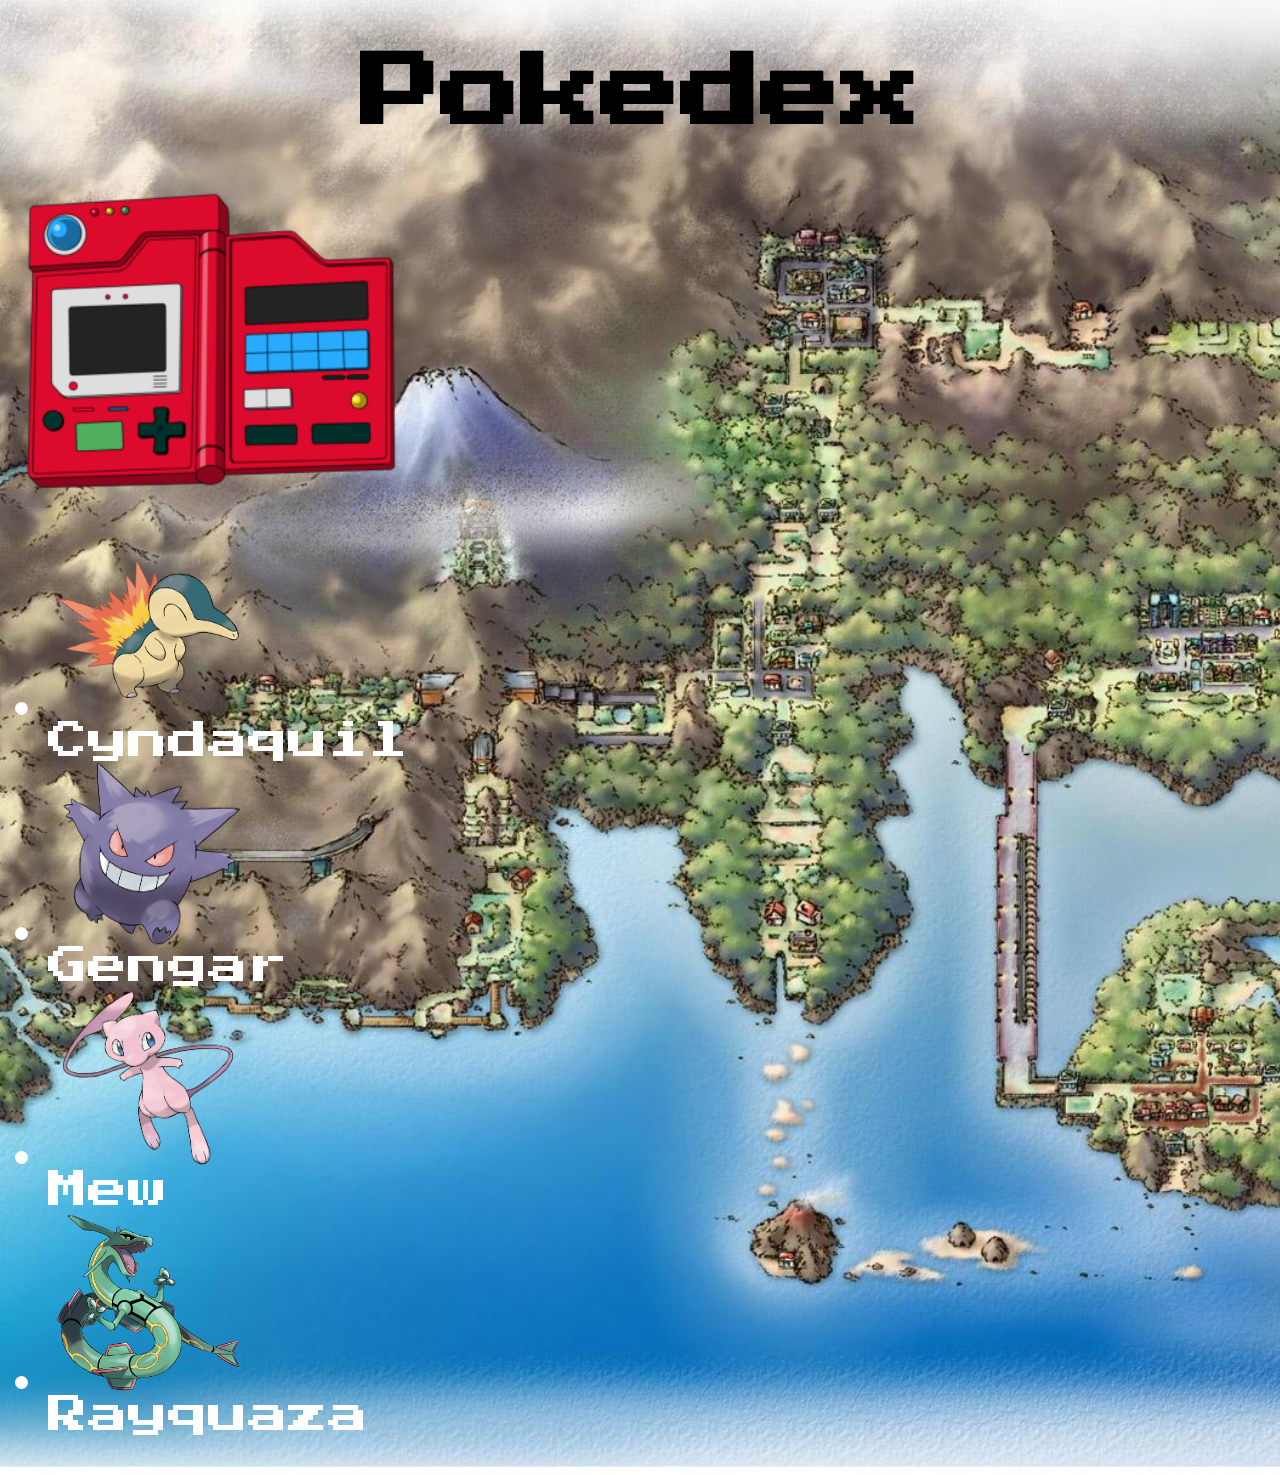
<file: index.html>
<!DOCTYPE html>
<html lang="en">
<head>
    <link rel="stylesheet" href="estilos/estilosIndex.css">
    <link href="https://fonts.googleapis.com/css2?family=Press+Start+2P&display=swap" rel="stylesheet">
    <meta charset="UTF-8">
    <meta name="viewport" content="width=device-width, initial-scale=1.0">
    <link rel="icon" href="imagenes/pokeball.png">
    <title>Pokedex Óscar</title>
</head>
<body>
    <h1>
        Pokedex
    </h1>
    <img src="imagenes/pokedex.png" alt="Pokedex" width="400">
   <ul>
        <li>
            <a href="pokemon/Cyndaquil/cindaquil.html">
                <img src="imagenes/cyndaquil.png" alt="Cyndaquil" width="200">
            </a>
            <div>Cyndaquil</div>
        </li>
        <li>
            <a href="pokemon/Gengar/gengar.html">
                <img src="imagenes/gengar.png" alt="Gengar" width="200">
            </a>
            <div>Gengar</div>
        </li>
        <li>
            <a href="pokemon/Mew/mew.html">
                <img src="imagenes/mew.png" alt="Mew" width="200">
            </a>
            <div>Mew</div>
        </li>
        <li>
            <a href="pokemon/Rayquaza/rayquaza.html">
                <img src="imagenes/rayquaza.png" alt="Rayquaza" width="200">
            </a>
            <div>Rayquaza</div>
        </li>
   </ul>
</body>
</html>
</file>
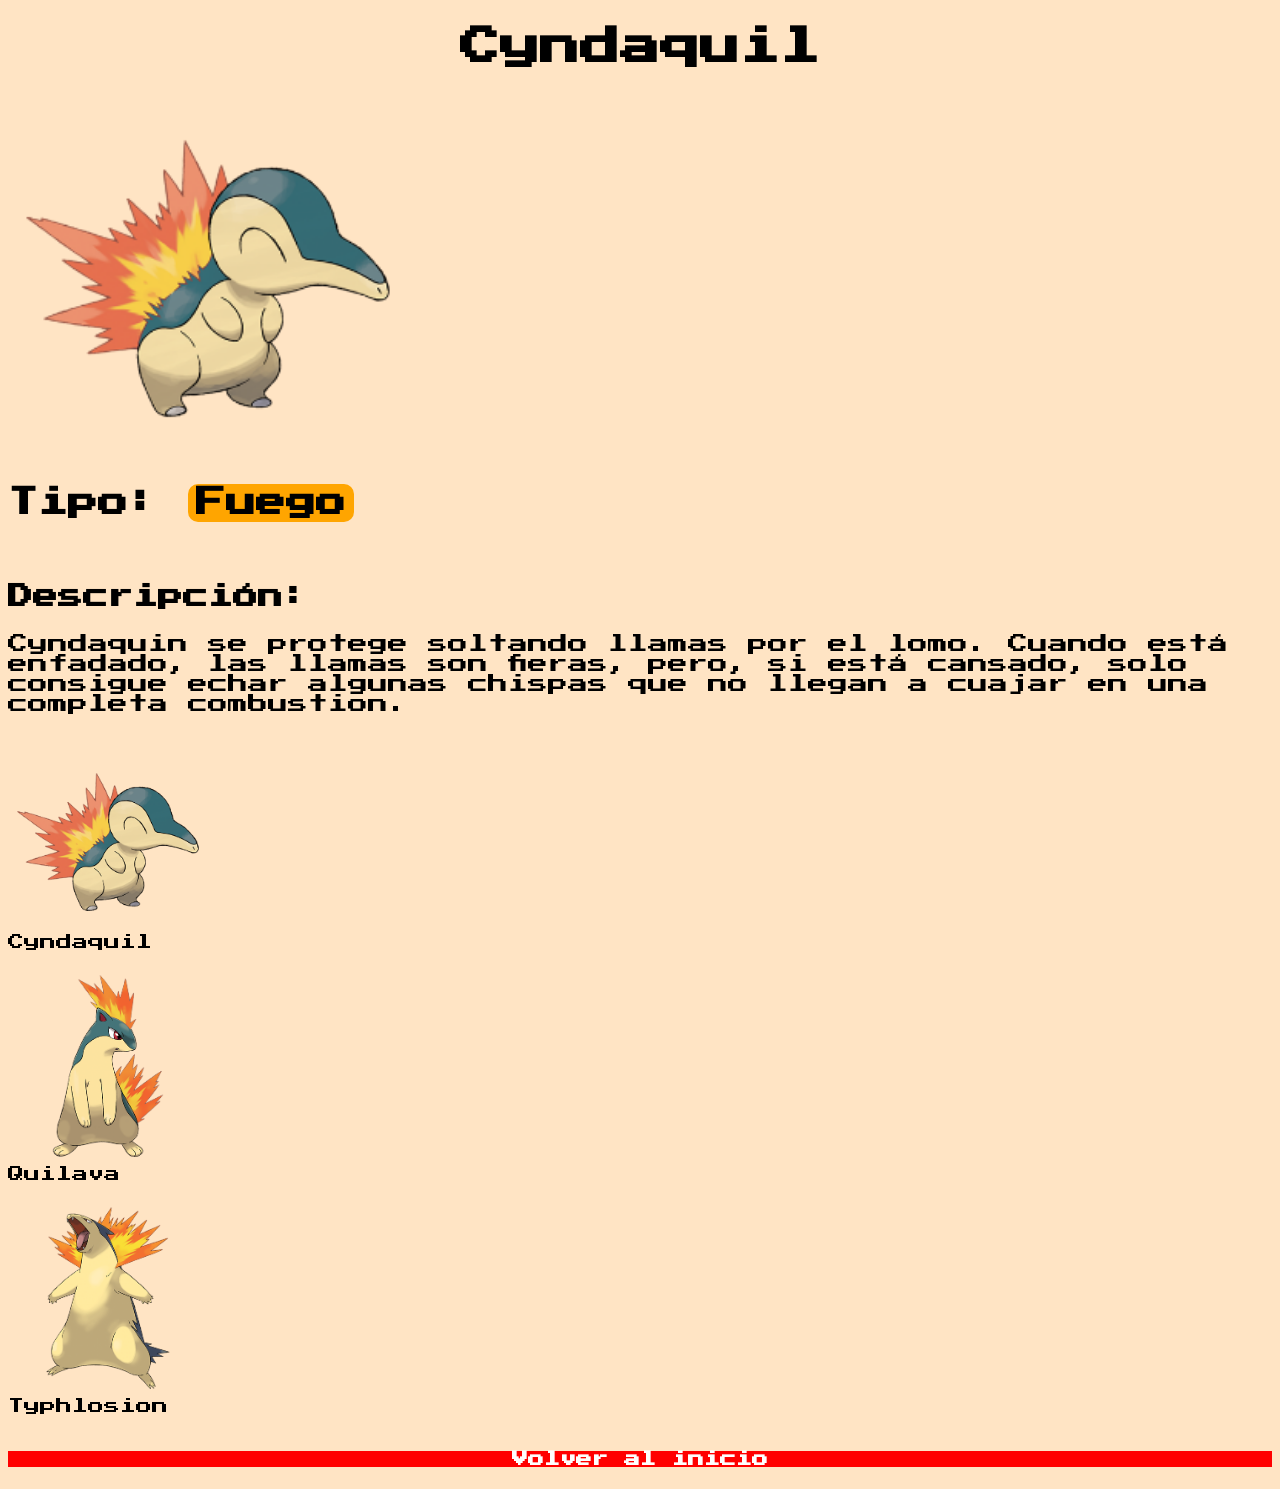
<file: pokemon/Cyndaquil/cindaquil.html>
<!DOCTYPE html>
<html lang="en">
<head>
     <link rel="stylesheet" href="../../estilos/estilosPokemon.css">
    <link href="https://fonts.googleapis.com/css2?family=Press+Start+2P&display=swap" rel="stylesheet">
    <meta charset="UTF-8">
    <meta name="viewport" content="width=device-width, initial-scale=1.0">
    <link rel="icon" href="../../imagenes/pokeball.png">
    <title>Cyndaquil</title>
</head>
<body>
    <h1>
        Cyndaquil
    </h1>
    <img src="../../imagenes/cyndaquil.png" alt="Cyndaquil" width="400">
    <h2>
        Tipo:  <span class="fuego">Fuego</span>
    </h2>
    <br>
    <h3>
        Descripción:
    </h3>
    <p>
        Cyndaquin se protege soltando llamas por el lomo. Cuando está enfadado, las llamas son fieras, pero, si está cansado, solo consigue echar algunas chispas que no llegan a cuajar en una completa combustion.
    </p>
    <br>
    <img src="../../imagenes/cyndaquil.png" alt="Cyndaquil" width="200">
    <div>Cyndaquil</div>

    <br>
    <a href="../Cyndaquil/quilava.html">
        <img src="../../imagenes/quilava.png" alt="Quilava" width="200">
    </a>
    <div>Quilava</div>

    <br>

    <a href="../Cyndaquil/typhlosion.html">
        <img src="../../imagenes/typhlosion.png" alt="Typhlosion" width="200">
    </a>
    <div>Typhlosion</div>

    <br>
    <h4>
        <a href="../../index.html">Volver al inicio</a>
    </h4>
</body>
</html>
</file>
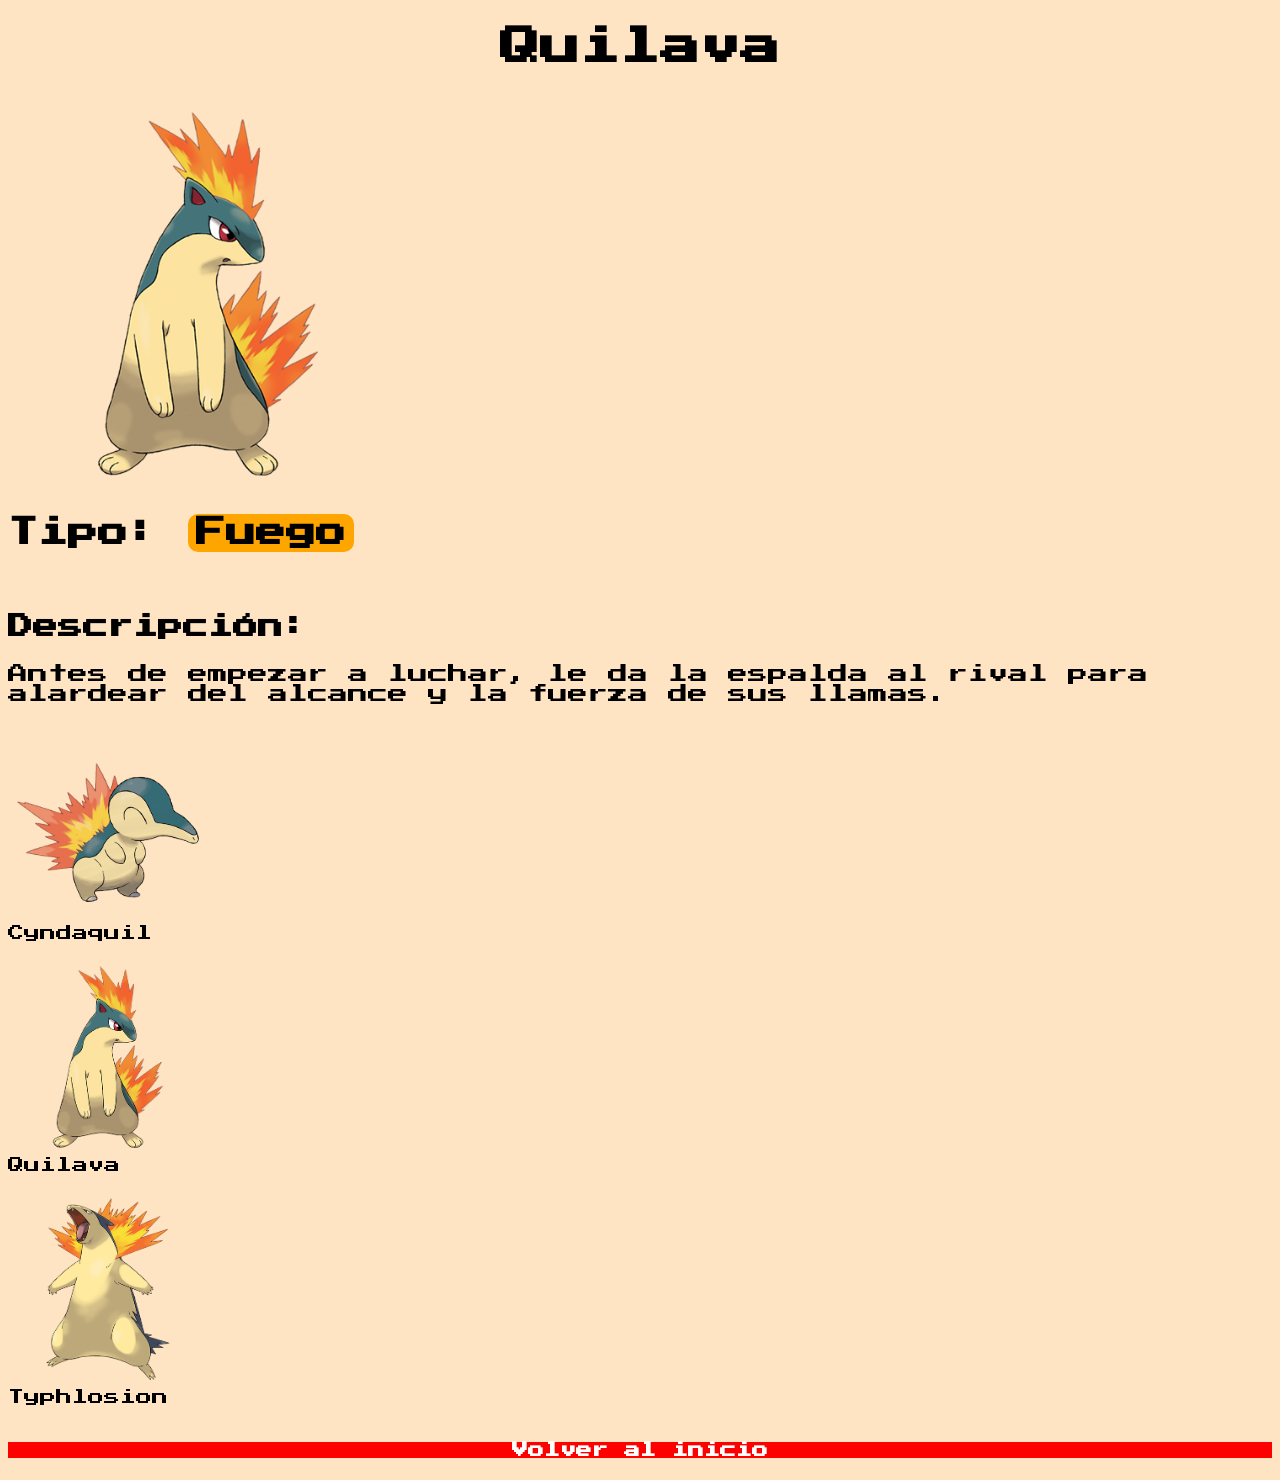
<file: pokemon/Cyndaquil/quilava.html>
<!DOCTYPE html>
<html lang="en">
<head>
     <link rel="stylesheet" href="../../estilos/estilosPokemon.css">
    <link href="https://fonts.googleapis.com/css2?family=Press+Start+2P&display=swap" rel="stylesheet">
    <meta charset="UTF-8">
    <meta name="viewport" content="width=device-width, initial-scale=1.0">
    <link rel="icon" href="../../imagenes/pokeball.png">
    <title>Quilava</title>
</head>
<body>
    <h1>
        Quilava
    </h1>
    <img src="../../imagenes/quilava.png" alt="Cyndaquil" width="400">
    <h2>
        Tipo:  <span class="fuego">Fuego</span>
    </h2>
    <br>
    <h3>
        Descripción:
    </h3>
    <p>
        Antes de empezar a luchar, le da la espalda al rival para alardear del alcance y la fuerza de sus llamas.
    </p>
    <br>

    <a href="../Cyndaquil/cindaquil.html">
        <img src="../../imagenes/cyndaquil.png" alt="Cyndaquil" width="200">
    </a>
    <div>Cyndaquil</div>

    <br>
        <img src="../../imagenes/quilava.png" alt="Quilava" width="200">
    <div>Quilava</div>

    <br>

    <a href="../Cyndaquil/typhlosion.html">
        <img src="../../imagenes/typhlosion.png" alt="Typhlosion" width="200">
    </a>
    <div>Typhlosion</div>

    <br>
    <h4>
        <a href="../../index.html">Volver al inicio</a>
    </h4>
</body>
</html>
</file>
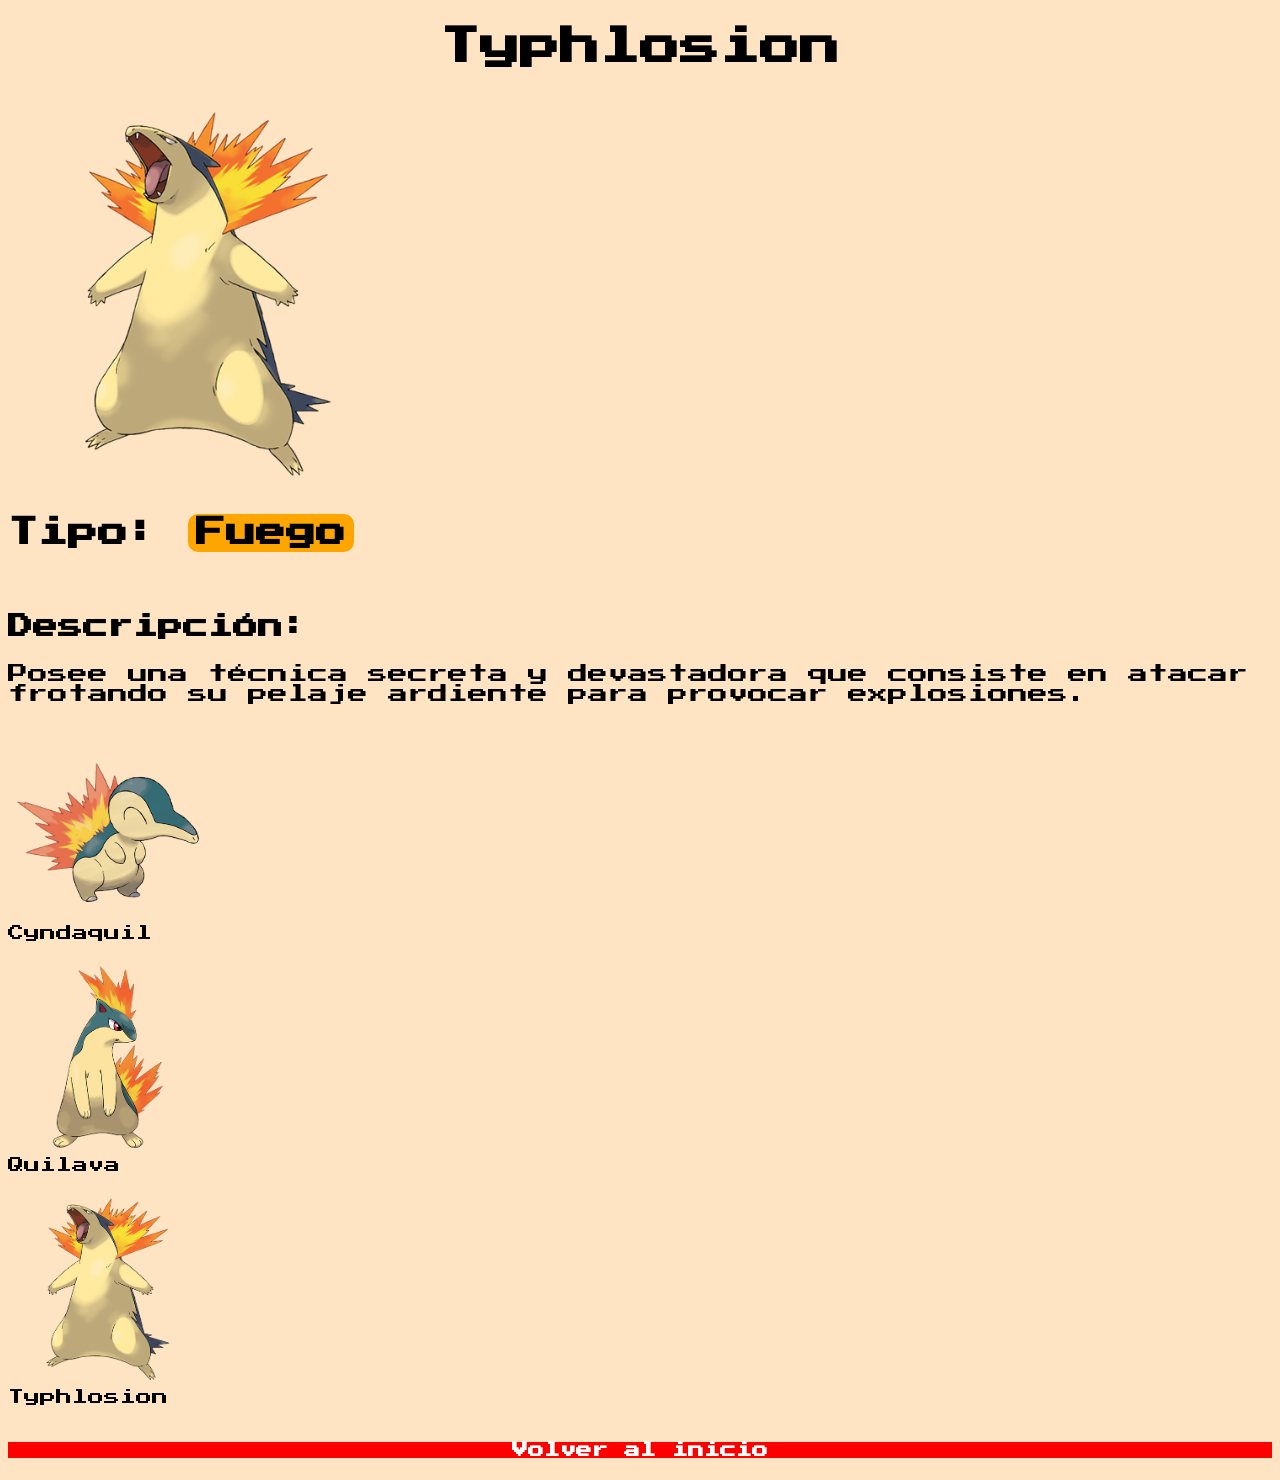
<file: pokemon/Cyndaquil/typhlosion.html>
<!DOCTYPE html>
<html lang="en">
<head>
     <link rel="stylesheet" href="../../estilos/estilosPokemon.css">
    <link href="https://fonts.googleapis.com/css2?family=Press+Start+2P&display=swap" rel="stylesheet">
    <meta charset="UTF-8">
    <meta name="viewport" content="width=device-width, initial-scale=1.0">
    <link rel="icon" href="../../imagenes/pokeball.png">
    <title>Typhlosion</title>
</head>
<body>
    <h1>
        Typhlosion
    </h1>
    <img src="../../imagenes/typhlosion.png" alt="Cyndaquil" width="400">
    <h2>
        Tipo:  <span class="fuego">Fuego</span>
    </h2>
    <br>
    <h3>
        Descripción:
    </h3>
    <p>
       Posee una técnica secreta y devastadora que consiste en atacar frotando su pelaje ardiente para provocar explosiones. 
    </p>
    <br>

    <a href="../Cyndaquil/cindaquil.html">
        <img src="../../imagenes/cyndaquil.png" alt="Cyndaquil" width="200">
    </a>
    <div>Cyndaquil</div>

    <br>
        <a href="../Cyndaquil/quilava.html">
        <img src="../../imagenes/quilava.png" alt="Quilava" width="200">
    </a>
    <div>Quilava</div>

    <br>

    <img src="../../imagenes/typhlosion.png" alt="Typhlosion" width="200">
    <div>Typhlosion</div>

    <br>
    <h4>
        <a href="../../index.html">Volver al inicio</a>
    </h4>
</body>
</html>
</file>
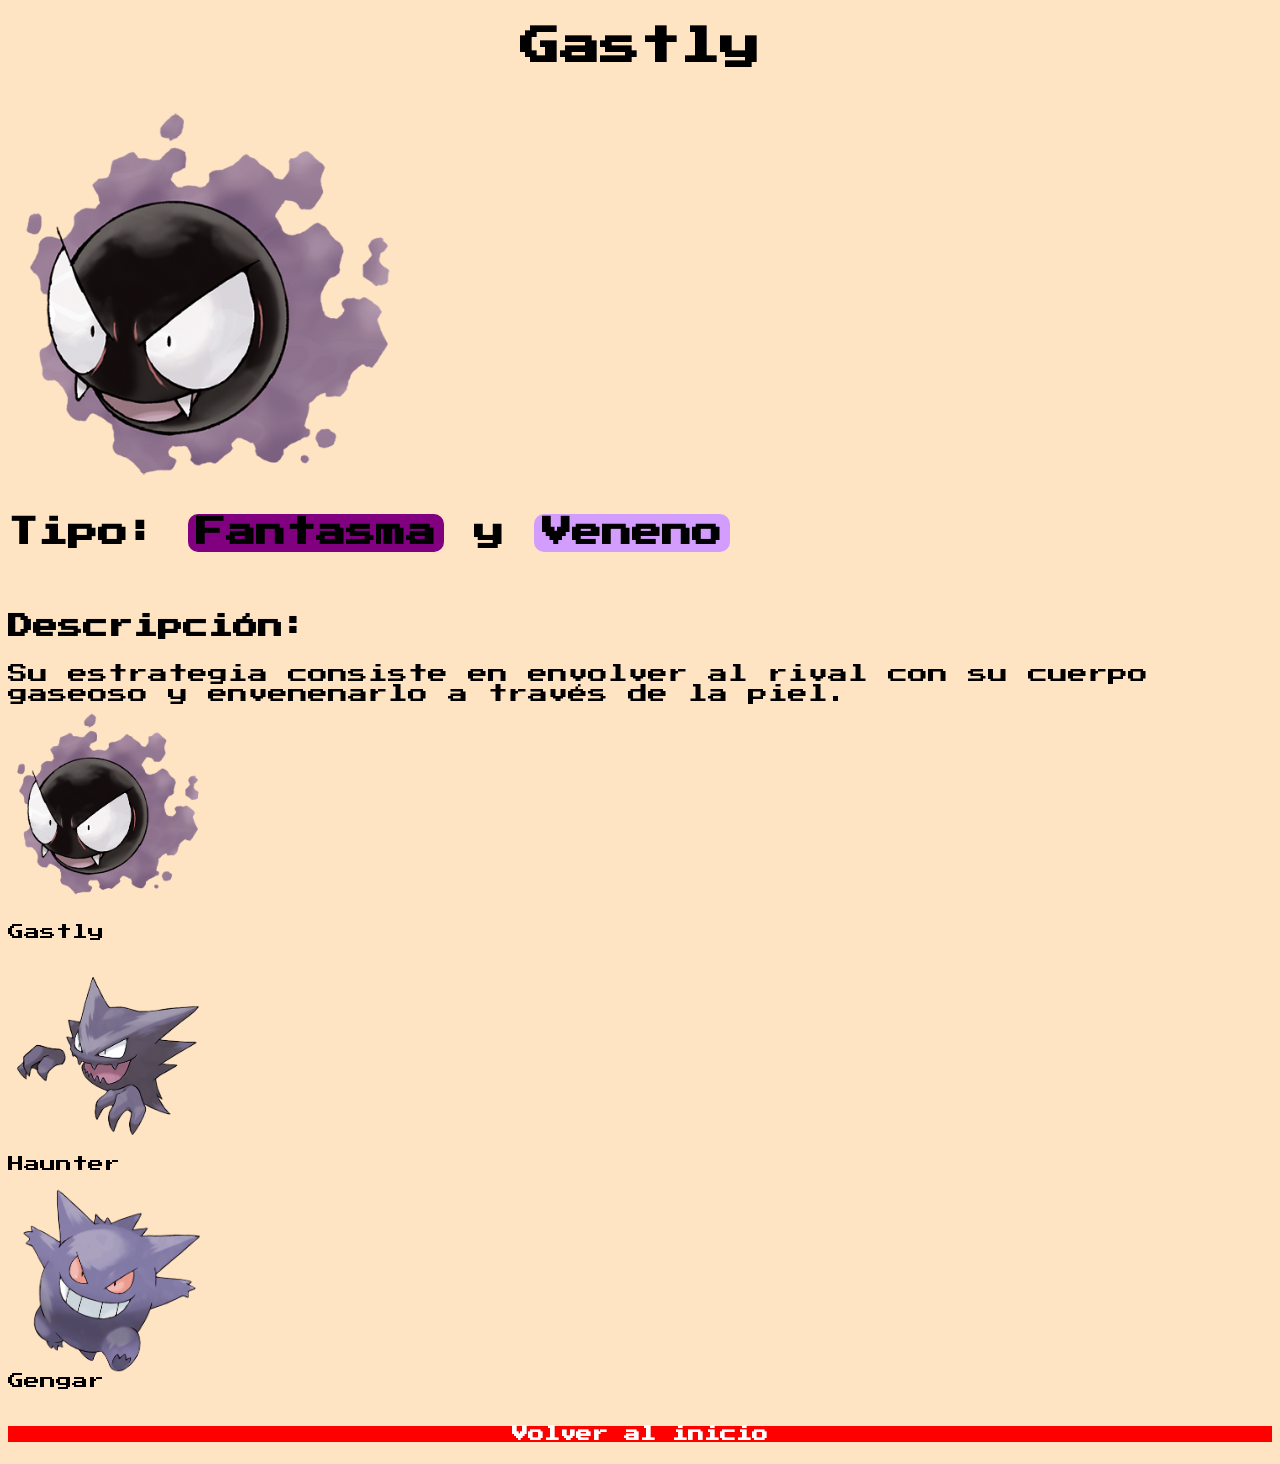
<file: pokemon/Gengar/gastly.html>
<!DOCTYPE html>
<html lang="en">
<head>
     <link rel="stylesheet" href="../../estilos/estilosPokemon.css">
    <link href="https://fonts.googleapis.com/css2?family=Press+Start+2P&display=swap" rel="stylesheet">
    <meta charset="UTF-8">
    <meta name="viewport" content="width=device-width, initial-scale=1.0">
    <link rel="icon" href="../../imagenes/pokeball.png">
    <title>Gastly</title>
</head>
<body>
    <h1>
        Gastly
    </h1>
    <img src="../../imagenes/gastly.png" alt="Gastly" width="400">
    <h2>
        Tipo:  <span class="fantasma">Fantasma</span> y <span class="veneno">Veneno</span>
    </h2>
    <br>
    <h3>
        Descripción:
    </h3>
    <p>
         Su estrategia consiste en envolver al rival con su cuerpo gaseoso y envenenarlo a través de la piel. 
    <br>
    <img src="../../imagenes/gastly.png" alt="Gastly" width="200">
    <div>Gastly</div>

    <br>
    <a href="../Gengar/haunter.html">
        <img src="../../imagenes/haunter.png" alt="Haunter" width="200">
    </a>
    <div>Haunter</div>

    <br>

    <a href="../Gengar/gengar.html">
        <img src="../../imagenes/gengar.png" alt="Gengar" width="200">
    </a>
    <div>Gengar</div>

    <br>
    <h4>
        <a href="../../index.html">Volver al inicio</a>
    </h4>
</body>
</html>
</file>
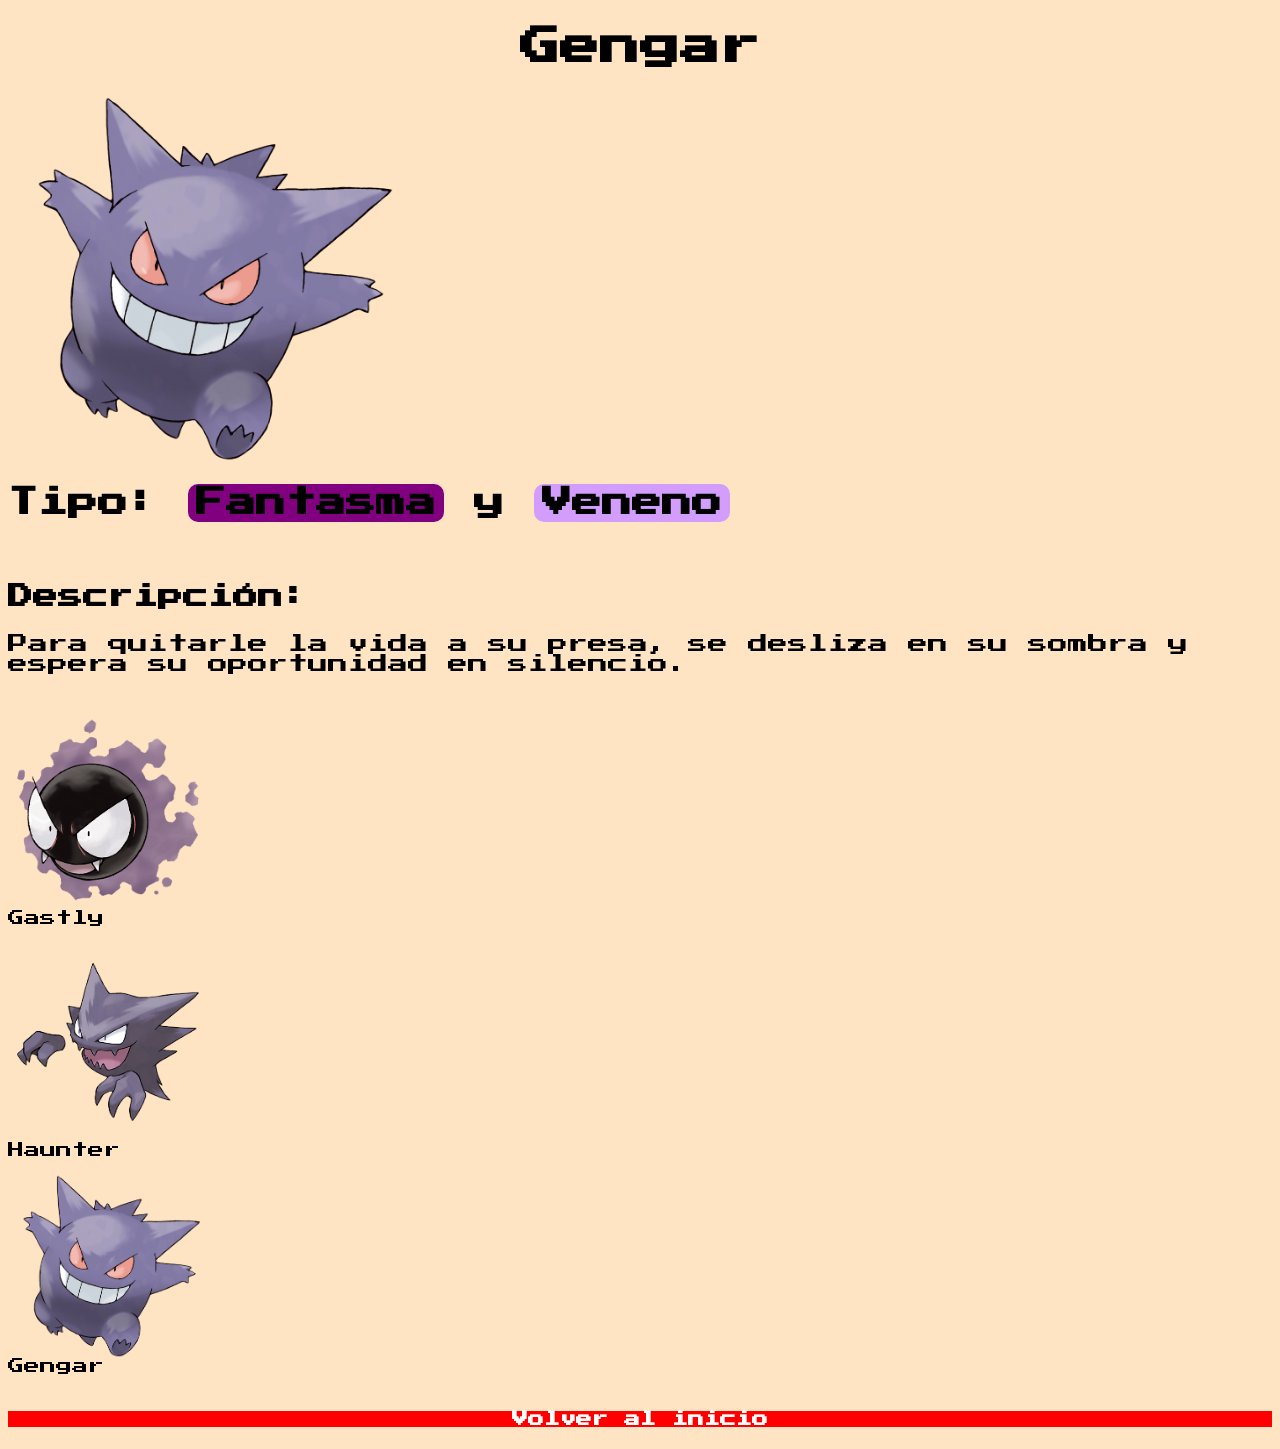
<file: pokemon/Gengar/gengar.html>
<!DOCTYPE html>
<html lang="en">
<head>
     <link rel="stylesheet" href="../../estilos/estilosPokemon.css">
    <link href="https://fonts.googleapis.com/css2?family=Press+Start+2P&display=swap" rel="stylesheet">
    <meta charset="UTF-8">
    <meta name="viewport" content="width=device-width, initial-scale=1.0">
    <link rel="icon" href="../../imagenes/pokeball.png">
    <title>Gengar</title>
</head>
<body>
    <h1>
        Gengar
    </h1>
    <img src="../../imagenes/gengar.png" alt="Gengar" width="400">
    <h2>
        Tipo:  <span class="fantasma">Fantasma</span> y <span class="veneno">Veneno</span>
    </h2>
    <br>
    <h3>
        Descripción:
    </h3>
    <p>
         Para quitarle la vida a su presa, se desliza en su sombra y espera su oportunidad en silencio. 
    </p>
    <br>

    <a href="../Gengar/gastly.html">
        <img src="../../imagenes/gastly.png" alt="Gastly" width="200">
    </a>
    <div>Gastly</div>

    <br>
    <a href="../Gengar/haunter.html">
        <img src="../../imagenes/haunter.png" alt="Haunter" width="200">
    </a>
    <div>Haunter</div>

    <br>

    <img src="../../imagenes/gengar.png" alt="Gengar" width="200">
    <div>Gengar</div>

    <br>
    <h4>
        <a href="../../index.html">Volver al inicio</a>
    </h4>
</body>
</html>
</file>
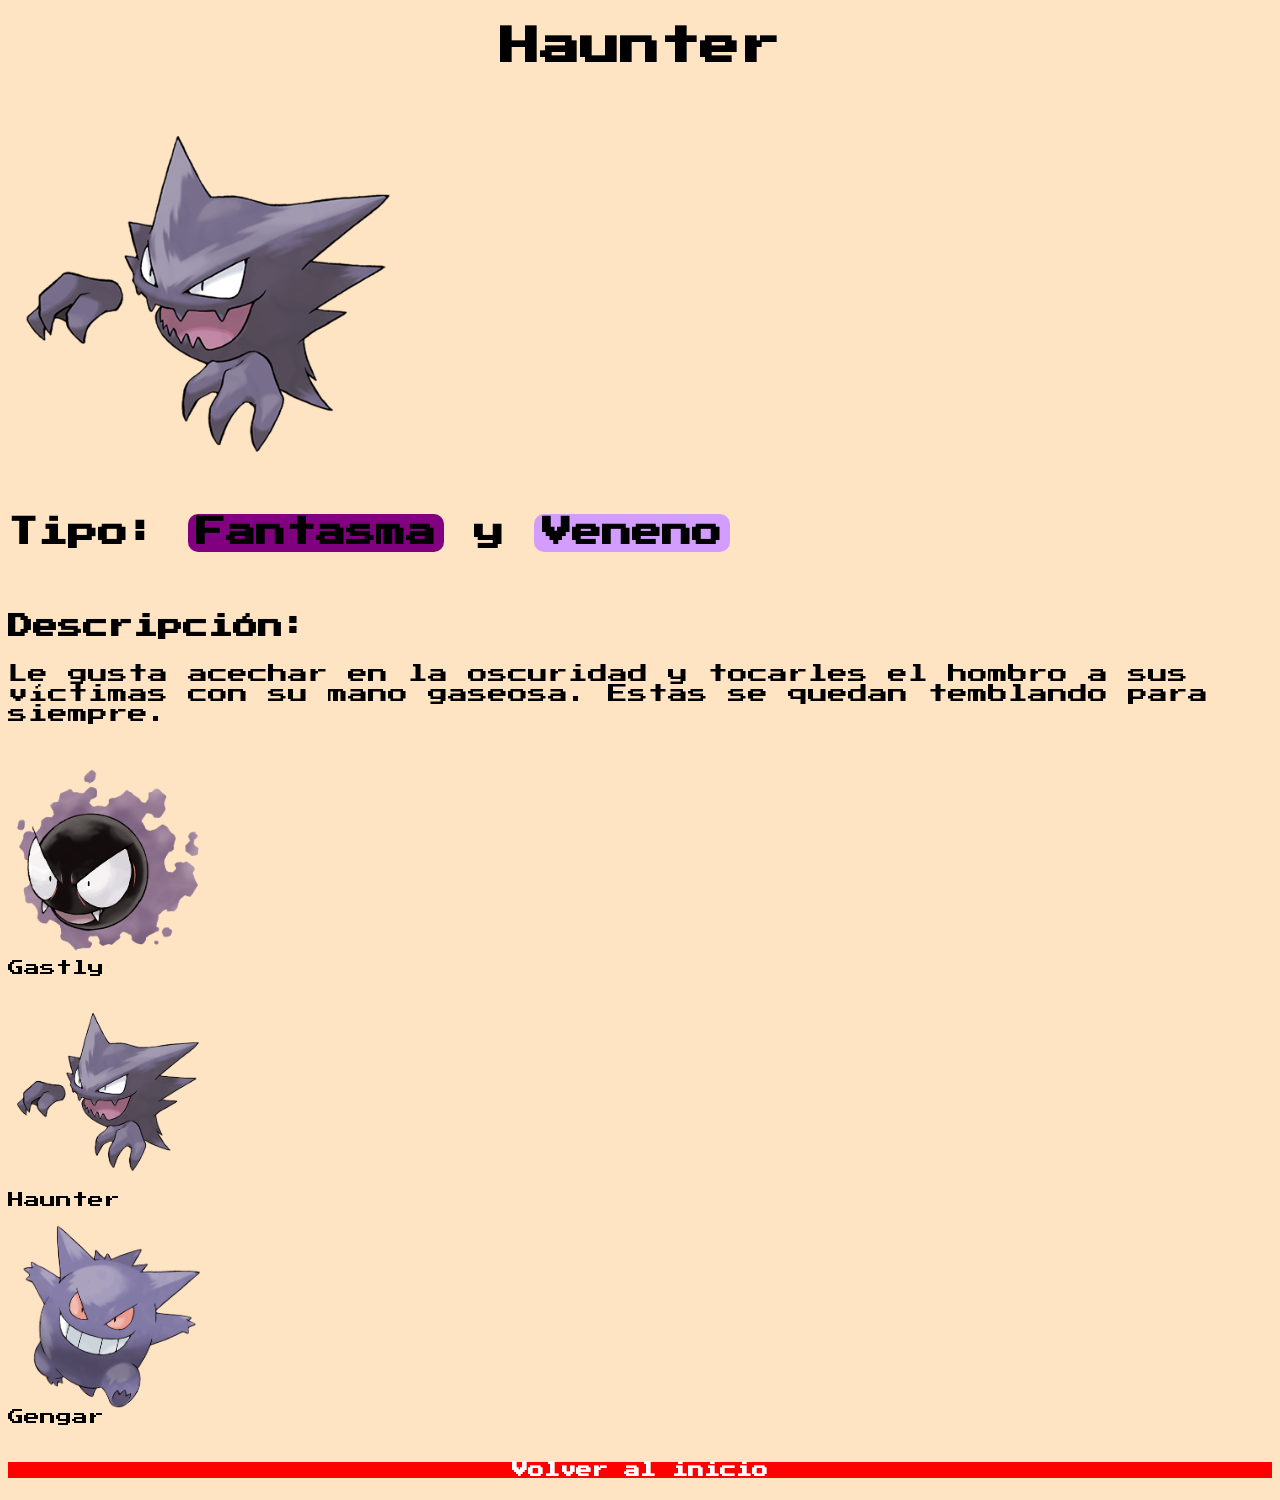
<file: pokemon/Gengar/haunter.html>
<!DOCTYPE html>
<html lang="en">
<head>
     <link rel="stylesheet" href="../../estilos/estilosPokemon.css">
    <link href="https://fonts.googleapis.com/css2?family=Press+Start+2P&display=swap" rel="stylesheet">
    <meta charset="UTF-8">
    <meta name="viewport" content="width=device-width, initial-scale=1.0">
    <link rel="icon" href="../../imagenes/pokeball.png">

    <title>Haunter</title>
</head>
<body>
    <h1>
        Haunter
    </h1>
    <img src="../../imagenes/haunter.png" alt="Haunter" width="400">
    <h2>
        Tipo:  <span class="fantasma">Fantasma</span> y <span class="veneno">Veneno</span>
    </h2>
    <br>
    <h3>
        Descripción:
    </h3>
    <p>
        Le gusta acechar en la oscuridad y tocarles el hombro a sus víctimas con su mano gaseosa. Estas se quedan temblando para siempre. 
    </p>
    <br>

    <a href="../Gengar/gastly.html">
        <img src="../../imagenes/gastly.png" alt="Gastly" width="200">
    </a>
    <div>Gastly</div>

    <br>
        <img src="../../imagenes/haunter.png" alt="Haunter" width="200">
    <div>Haunter</div>

    <br>

    <a href="../Gengar/gengar.html">
        <img src="../../imagenes/gengar.png" alt="Gengar" width="200">
    </a>
    <div>Gengar</div>

    <br>
    <h4>
        <a href="../../index.html">Volver al inicio</a>
    </h4>
</body>
</html>
</file>
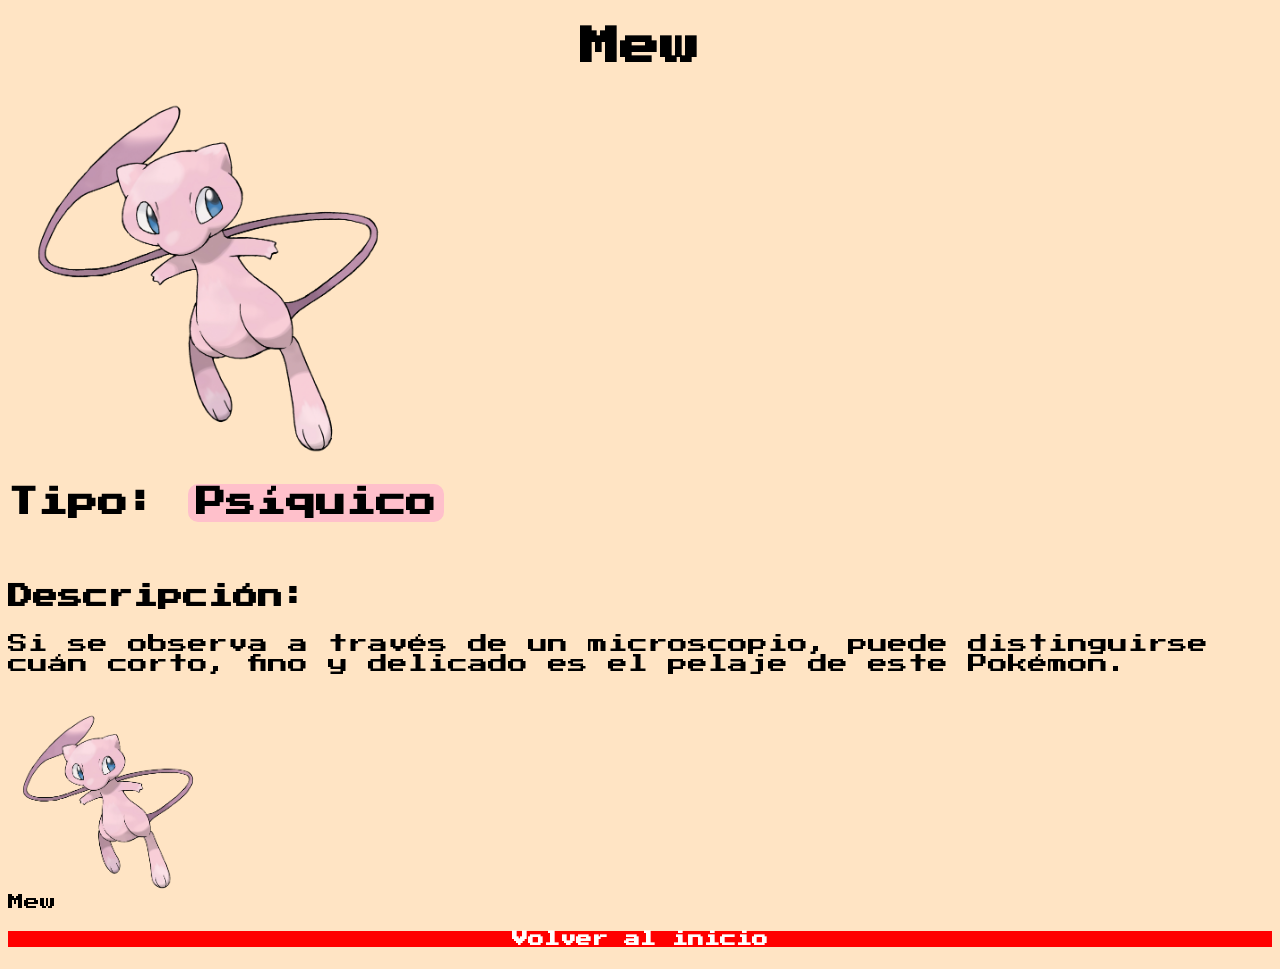
<file: pokemon/Mew/mew.html>
<!DOCTYPE html>
<html lang="en">
<head>
     <link rel="stylesheet" href="../../estilos/estilosPokemon.css">
    <link href="https://fonts.googleapis.com/css2?family=Press+Start+2P&display=swap" rel="stylesheet">
    <meta charset="UTF-8">
    <meta name="viewport" content="width=device-width, initial-scale=1.0">
    <link rel="icon" href="../../imagenes/pokeball.png">
    <title>Mew</title>
</head>
<body>
    <h1>
        Mew
    </h1>
    <img src="../../imagenes/mew.png" alt="Mew" width="400">
    <h2>
        Tipo:  <span class="psiquico">Psíquico</span>
    </h2>
    <br>
    <h3>
        Descripción:
    </h3>
    <p>
        Si se observa a través de un microscopio, puede distinguirse cuán corto, fino y delicado es el pelaje de este Pokémon.  
    </p>
    <br>
    <img src="../../imagenes/mew.png" alt="Mew" width="200">
    <div>Mew</div>

    <h4>
        <a href="../../index.html">Volver al inicio</a>
    </h4>
</body>
</html>
</file>
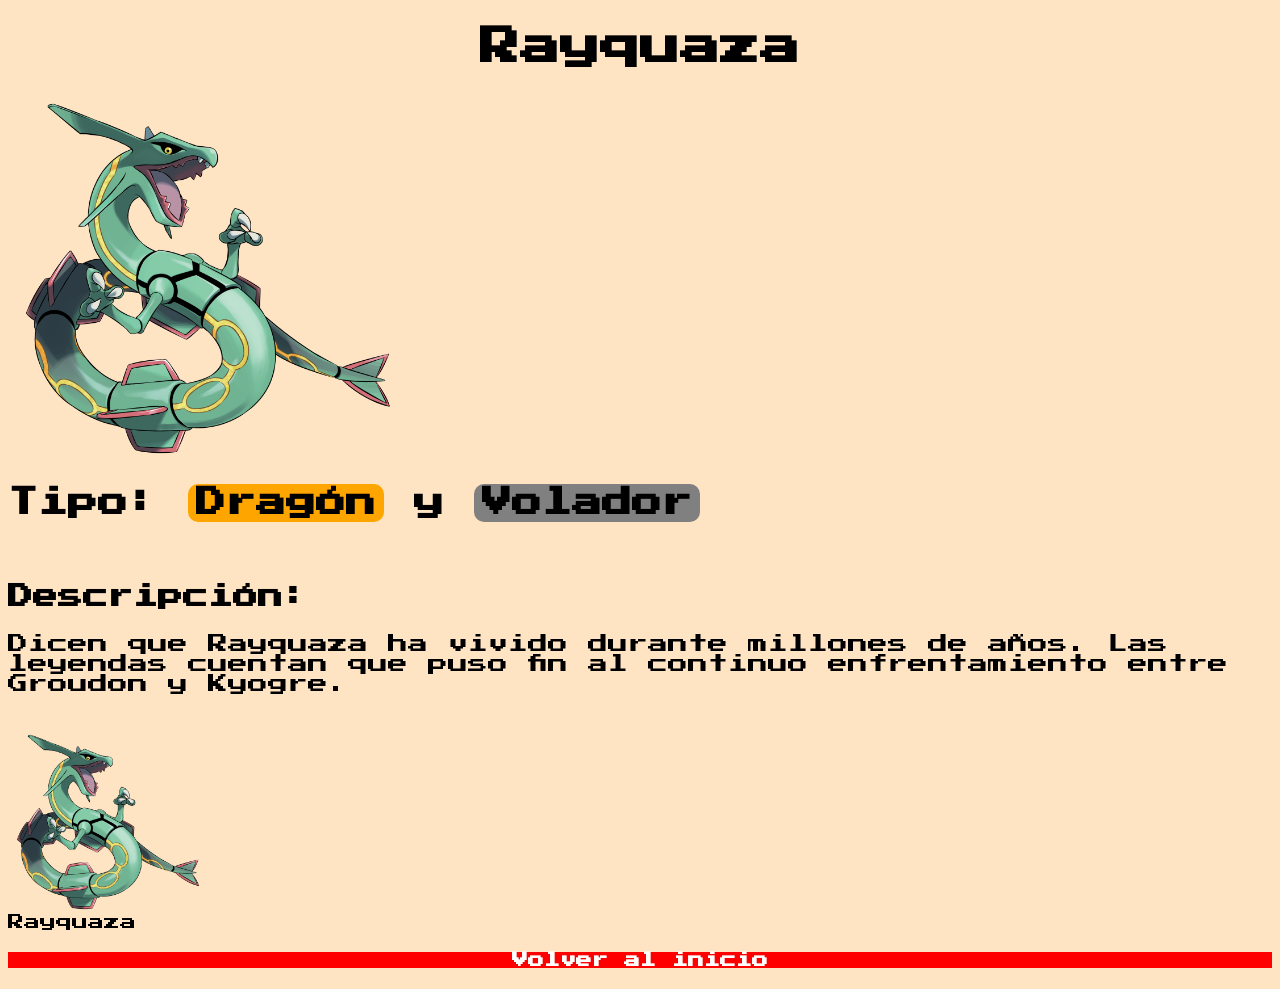
<file: pokemon/Rayquaza/rayquaza.html>
<!DOCTYPE html>
<html lang="en">
<head>
     <link rel="stylesheet" href="../../estilos/estilosPokemon.css">
    <link href="https://fonts.googleapis.com/css2?family=Press+Start+2P&display=swap" rel="stylesheet">
    <meta charset="UTF-8">
    <meta name="viewport" content="width=device-width, initial-scale=1.0">
    <link rel="icon" href="../../imagenes/pokeball.png">
    <title>Rayquaza</title>
</head>
<body>
    <h1>
        Rayquaza
    </h1>
    <img src="../../imagenes/rayquaza.png" alt="Rayquaza" width="400">
    <h2>
        Tipo:  <span class="dragon">Dragón</span> y <span class="volador">Volador</span>
    </h2>
    <br>
    <h3>
        Descripción:
    </h3>
    <p>
         Dicen que Rayquaza ha vivido durante millones de años. Las leyendas cuentan que puso fin al continuo enfrentamiento entre Groudon y Kyogre.
    </p>
    <br>
    <img src="../../imagenes/rayquaza.png" alt="Rayquaza" width="200">
    <div>Rayquaza</div>

    <h4>
        <a href="../../index.html">Volver al inicio</a>
    </h4>
</body>
</html>
</file>
<file: estilos/estilosIndex.css>
body {
  background-image: url(../imagenes/kanto-map.jpeg);
  background-size: cover;
}

h1 {
    text-align: center;
    font-family: 'Press Start 2P', sans-serif;
    font-size: 80px;
}

ul {
    font-family: 'Press Start 2P', sans-serif;
    font-size: 40px;
    color: white;
}

a {
  text-decoration: none;
  color: white;
}
</file>
<file: estilos/estilosPokemon.css>
body {
    font-family: 'Press Start 2P', sans-serif;
    background-color: bisque
}

h1 {
    text-align: center;
    font-size: 40px;
}

.fuego {
  background-color: orange;
  padding: 4px 8px;
  border-radius: 10px;
}

h2 {
    font-size: 30px;
}

h3 {
    font-size: 25px;
}

p {
    font-size: 20px;
}

h4 {
    background-color: red;
    text-align: center;
}

a {
  text-decoration: none;
  color: white;
}

.veneno {
  background-color: #D29DFD;
  padding: 4px 8px;
  border-radius: 10px;
}

.fantasma {
  background-color: purple;
  padding: 4px 8px;
  border-radius: 10px;
}

.psiquico {
  background-color: pink;
  padding: 4px 8px;
  border-radius: 10px;
}

.volador {
  background-color: gray;
  padding: 4px 8px;
  border-radius: 10px;
}

.dragon {
  background-color: orange;
  padding: 4px 8px;
  border-radius: 10px;
}
</file>
